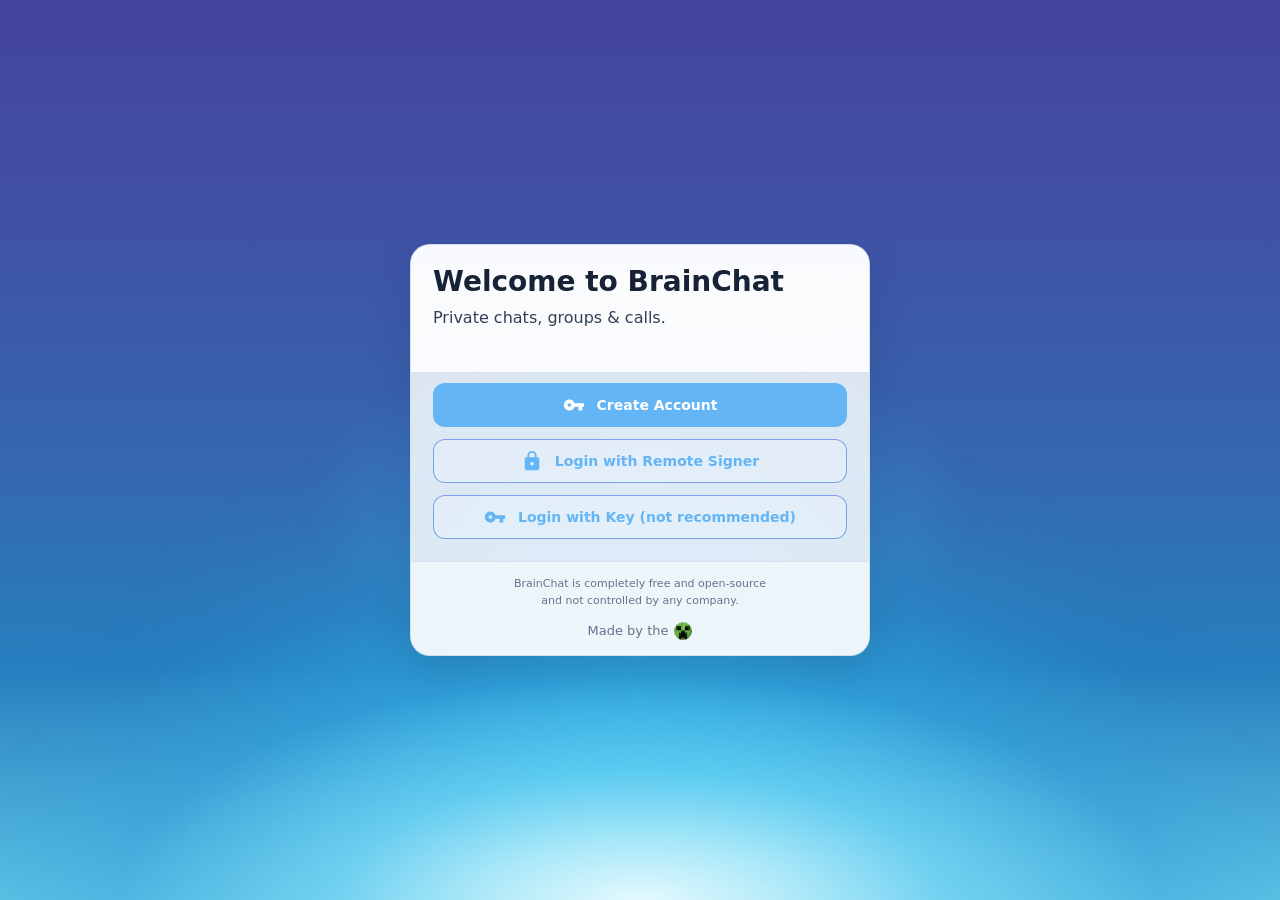
<file: index.html>
<!doctype html>
<html lang="en">
  <head>
    <meta charset="utf-8" />
    <meta name="referrer" content="no-referrer" />
    <link rel="icon" href="/favicon.png" />
    <meta name="viewport" content="width=device-width, initial-scale=1, viewport-fit=cover" />
    <meta name="theme-color" content="#17212b" />
    <link rel="manifest" href="/manifest.webmanifest" />
    <link rel="apple-touch-icon" href="/pwa/icon-192.png" />
    <meta name="apple-mobile-web-app-title" content="BrainChat" />
    <meta name="apple-mobile-web-app-capable" content="yes" />
    <meta name="mobile-web-app-capable" content="yes" />
    <title>BrainChat - Private messaging and calls over Nostr</title>
    <meta name="description" content="Private messaging and calls over Nostr." />
    <meta property="og:type" content="website" />
    <meta property="og:site_name" content="BrainChat" />
    <meta property="og:title" content="BrainChat" />
    <meta property="og:description" content="Private messaging and calls over Nostr." />
    <meta property="og:url" content="https://brainchat.puter.site/" />
    <meta property="og:image" content="https://brainchat.puter.site/social/brainchat-v1.jpg" />
    <meta property="og:image:type" content="image/jpeg" />
    <meta property="og:image:width" content="1200" />
    <meta property="og:image:height" content="630" />
    <meta property="og:image:alt" content="BrainChat — Private messaging and calls over Nostr." />
    <meta name="twitter:card" content="summary_large_image" />
    <meta name="twitter:title" content="BrainChat" />
    <meta name="twitter:description" content="Private messaging and calls over Nostr." />
    <meta name="twitter:image" content="https://brainchat.puter.site/social/brainchat-v1.jpg" />
    <meta name="twitter:image:alt" content="BrainChat — Private messaging and calls over Nostr." />
    <meta http-equiv="content-security-policy" content="default-src 'self'; worker-src 'self' blob:; connect-src 'self' https: wss: ws://localhost:* ws://127.0.0.1:* ipc: http://ipc.localhost; font-src 'self'; img-src 'self' https: data: blob:; media-src 'self' https: blob: data:; object-src 'none'; script-src 'self' 'wasm-unsafe-eval' 'sha256-KePAdjjju1pLGkeNDpTUySD2s9vmPVV8vW/GVLs4rIg='; style-src 'self' 'unsafe-inline'; base-uri 'none'; form-action 'self'">
		<link href="/_app/immutable/entry/start.Cp7cjbot.js" rel="modulepreload">
		<link href="/_app/immutable/entry/payload.DSmR2FwN.js" rel="modulepreload">
		<link href="/_app/immutable/chunks/BaNbYf_w.js" rel="modulepreload">
		<link href="/_app/immutable/chunks/DwI0cipY.js" rel="modulepreload">
		<link href="/_app/immutable/chunks/BpU9q2-a.js" rel="modulepreload">
		<link href="/_app/immutable/chunks/BSTbuk8z.js" rel="modulepreload">
		<link href="/_app/immutable/chunks/AJa5JX5q.js" rel="modulepreload">
		<link href="/_app/immutable/entry/app.DnWcCTMY.js" rel="modulepreload">
		<link href="/_app/immutable/nodes/0.DzfkFDWr.js" rel="modulepreload">
		<link href="/_app/immutable/chunks/hePW80VL.js" rel="modulepreload">
		
  </head>
  <body data-sveltekit-preload-data="hover">
    <div style="display: contents">
			<script>
				{
					__sveltekit_10jpl8i = {
						base: "",
						version: "0.9.1-829056fddffd8cc6b8b48e5e857c3dd1602dc887"
					};

					const element = document.currentScript.parentElement;

					import("/_app/immutable/entry/start.Cp7cjbot.js").then(async (kit) => {
						kit.init(__sveltekit_10jpl8i);
						const app = await import("/_app/immutable/entry/app.DnWcCTMY.js");
						kit.start(app, element);
					});
				}
			</script>
		</div>
  </body>
</html>
</file>
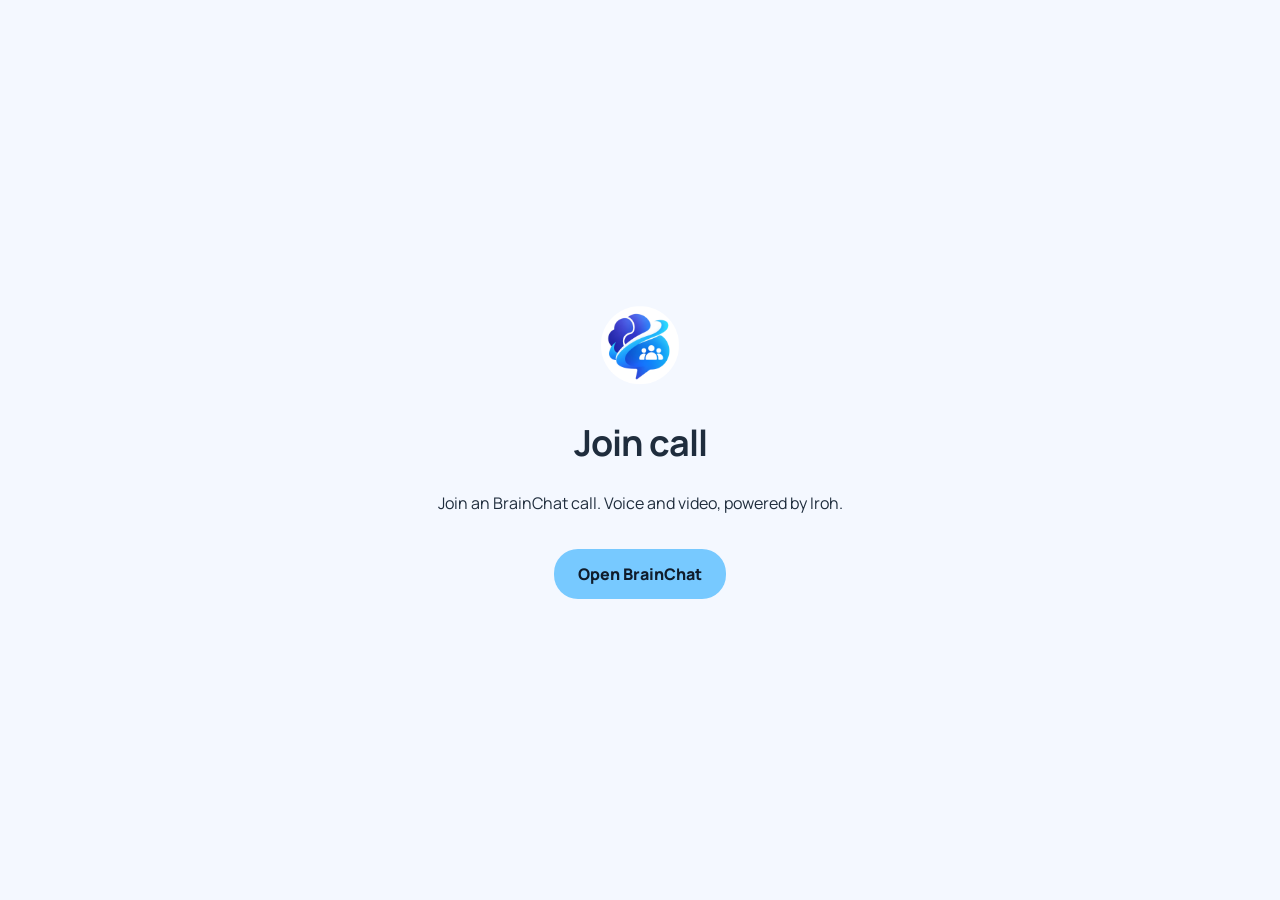
<file: join/call.html>
<!doctype html>
<html lang="en">
  <head>
    <meta charset="utf-8" />
    <meta name="viewport" content="width=device-width, initial-scale=1" />
    <meta name="referrer" content="no-referrer" />
    <title>Join call · BrainChat</title>
    <meta name="description" content="Join an BrainChat call. Voice and video, powered by Iroh." />
    <meta property="og:type" content="website" />
    <meta property="og:site_name" content="BrainChat" />
    <meta property="og:title" content="Join call · BrainChat" />
    <meta property="og:description" content="Join an BrainChat call. Voice and video, powered by Iroh." />
    <meta property="og:url" content="https://brainchat.puter.site/join/call.html" />
    <meta property="og:image" content="https://brainchat.puter.site/social/call-v1.jpg" />
    <meta property="og:image:type" content="image/jpeg" />
    <meta property="og:image:width" content="1200" />
    <meta property="og:image:height" content="630" />
    <meta property="og:image:alt" content="Join call · BrainChat — Join an BrainChat call. Voice and video, powered by Iroh." />
    <meta name="twitter:card" content="summary_large_image" />
    <meta name="twitter:title" content="Join call · BrainChat" />
    <meta name="twitter:description" content="Join an BrainChat call. Voice and video, powered by Iroh." />
    <meta name="twitter:image" content="https://brainchat.puter.site/social/call-v1.jpg" />
    <meta name="twitter:image:alt" content="Join call · BrainChat — Join an BrainChat call. Voice and video, powered by Iroh." />
    <link rel="icon" href="/favicon.png" />
    <link rel="stylesheet" href="/social/join.css" />
    <script src="/social/join.js" defer></script>
  </head>
  <body>
    <main>
      <img src="/brainchat.png" alt="BrainChat" width="88" height="88" />
      <h1>Join call</h1>
      <p>Join an BrainChat call. Voice and video, powered by Iroh.</p>
      <a id="brainchat-open" href="/">Open BrainChat</a>
      <noscript><p>Enable JavaScript to open this invitation.</p></noscript>
    </main>
  </body>
</html>
</file>
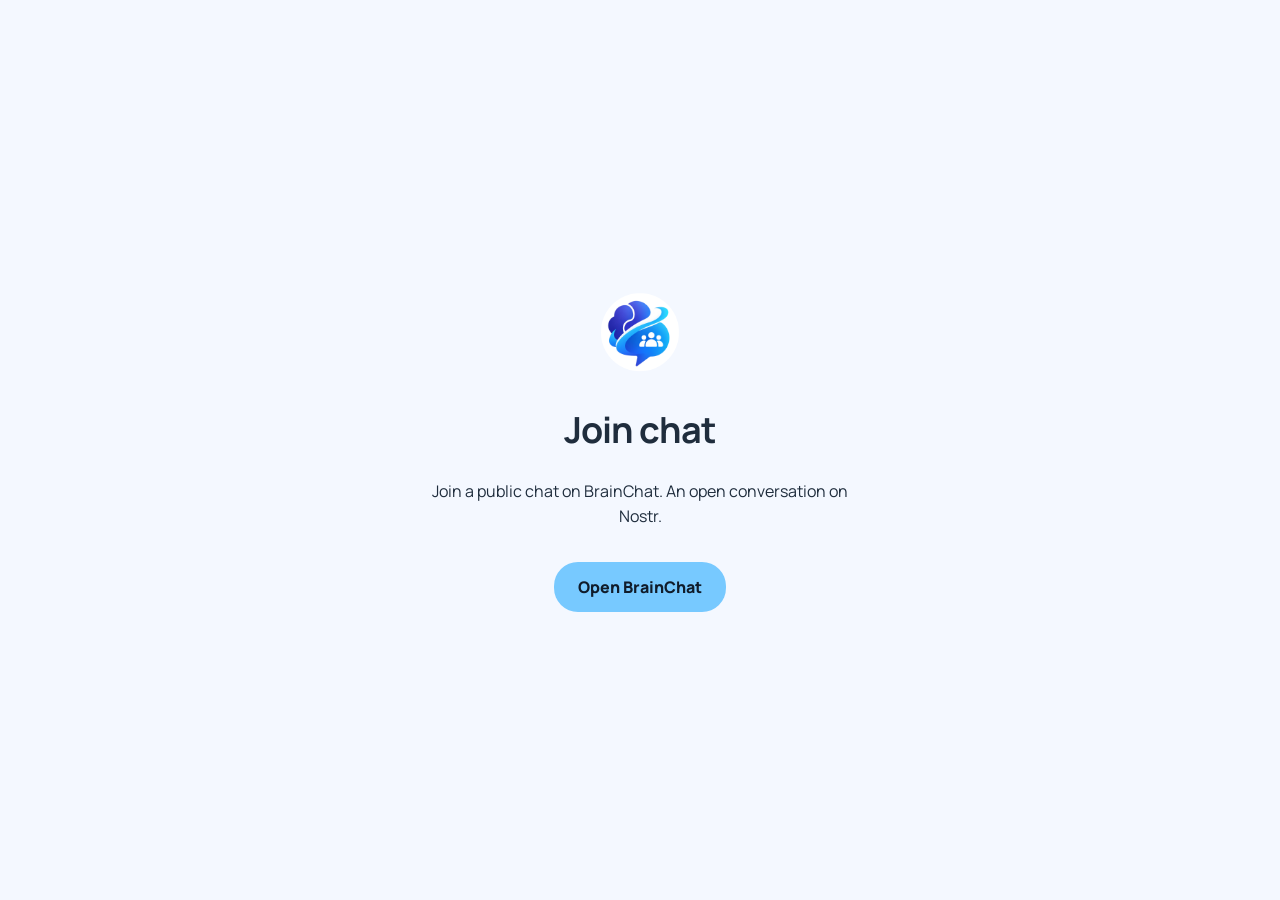
<file: join/chat.html>
<!doctype html>
<html lang="en">
  <head>
    <meta charset="utf-8" />
    <meta name="viewport" content="width=device-width, initial-scale=1" />
    <meta name="referrer" content="no-referrer" />
    <title>Join chat · BrainChat</title>
    <meta name="description" content="Join a public chat on BrainChat. An open conversation on Nostr." />
    <meta property="og:type" content="website" />
    <meta property="og:site_name" content="BrainChat" />
    <meta property="og:title" content="Join chat · BrainChat" />
    <meta property="og:description" content="Join a public chat on BrainChat. An open conversation on Nostr." />
    <meta property="og:url" content="https://brainchat.puter.site/join/chat.html" />
    <meta property="og:image" content="https://brainchat.puter.site/social/chat-v1.jpg" />
    <meta property="og:image:type" content="image/jpeg" />
    <meta property="og:image:width" content="1200" />
    <meta property="og:image:height" content="630" />
    <meta property="og:image:alt" content="Join chat · BrainChat — Join a public chat on BrainChat. An open conversation on Nostr." />
    <meta name="twitter:card" content="summary_large_image" />
    <meta name="twitter:title" content="Join chat · BrainChat" />
    <meta name="twitter:description" content="Join a public chat on BrainChat. An open conversation on Nostr." />
    <meta name="twitter:image" content="https://brainchat.puter.site/social/chat-v1.jpg" />
    <meta name="twitter:image:alt" content="Join chat · BrainChat — Join a public chat on BrainChat. An open conversation on Nostr." />
    <link rel="icon" href="/favicon.png" />
    <link rel="stylesheet" href="/social/join.css" />
    <script src="/social/join.js" defer></script>
  </head>
  <body>
    <main>
      <img src="/brainchat.png" alt="BrainChat" width="88" height="88" />
      <h1>Join chat</h1>
      <p>Join a public chat on BrainChat. An open conversation on Nostr.</p>
      <a id="brainchat-open" href="/">Open BrainChat</a>
      <noscript><p>Enable JavaScript to open this invitation.</p></noscript>
    </main>
  </body>
</html>
</file>
<file: social/join.css>
@font-face {
  font-family: Manrope;
  src: url('/fonts/Manrope-latin-variable.ttf') format('truetype');
  font-weight: 400 800;
  font-display: swap;
}
:root { color-scheme: light dark; }
body {
  margin: 0;
  min-height: 100dvh;
  display: grid;
  place-items: center;
  font-family: Manrope, system-ui, sans-serif;
  background: #f4f8ff;
  color: #1f2d3d;
}
main { max-width: 460px; padding: 32px; text-align: center; }
img { width: 88px; height: 88px; }
h1 { font-size: 36px; letter-spacing: -1px; }
p { line-height: 1.6; }
a { display: inline-block; margin-top: 16px; padding: 14px 24px; border-radius: 24px; background: #77c9ff; color: #101c2b; font-weight: 800; text-decoration: none; }
a:focus-visible { outline: 3px solid currentColor; outline-offset: 4px; }
@media (prefers-color-scheme: dark) {
  body { background: #101c2b; color: #f4f8ff; }
}
</file>
